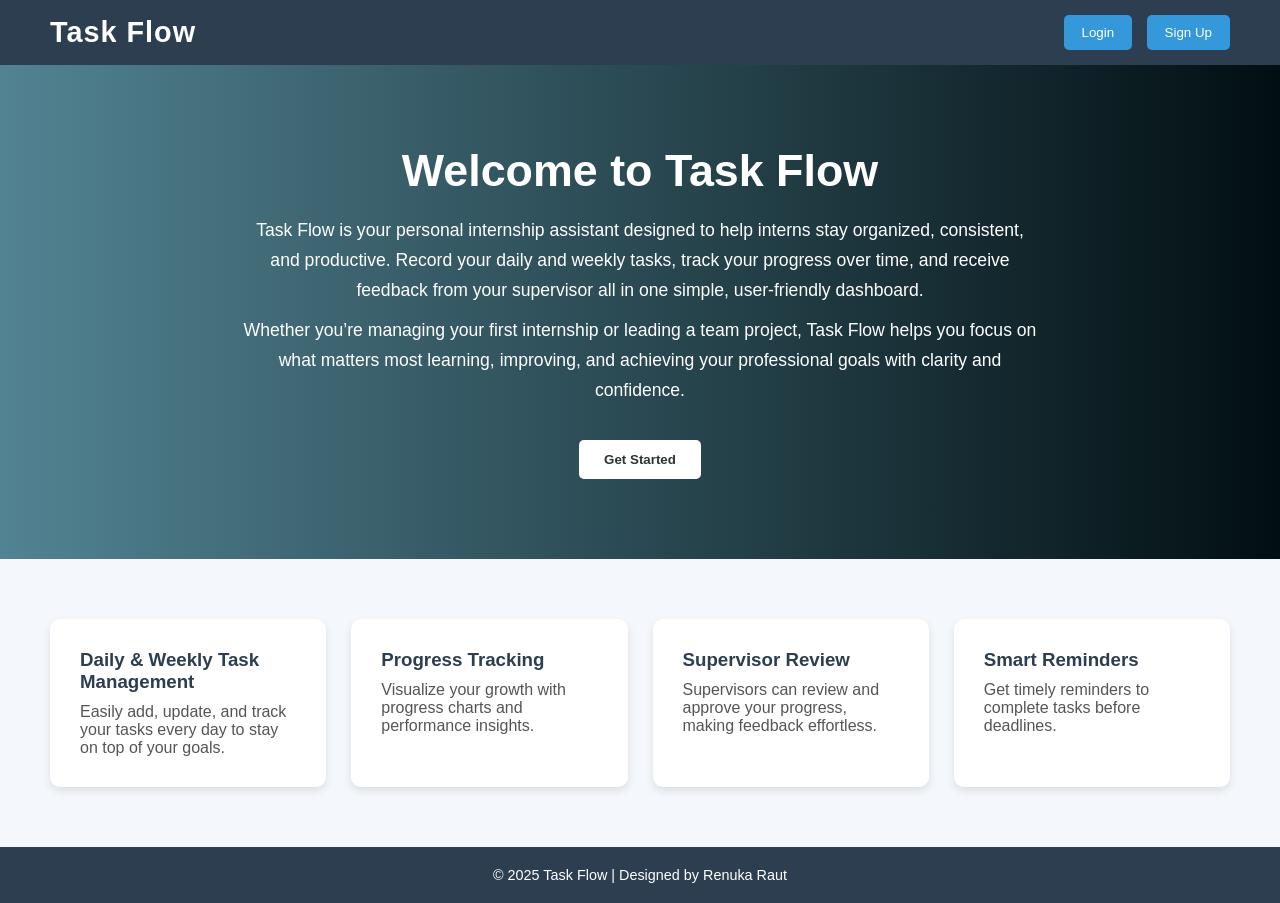
<file: index.html>
<!DOCTYPE html>
<html lang="en">
<head>
  <meta charset="UTF-8">
  <meta name="viewport" content="width=device-width, initial-scale=1.0">
  <title>Task Flow | Internship Task Tracker</title>
  <link rel="stylesheet" href="css/homepage.css">
</head>
<body>
  <!-- Header / Navbar -->
  <header>
    <div class="logo">Task Flow</div>
    <nav>
      <button onclick="goToLogin()">Login</button>
      <button onclick="goToSignup()">Sign Up</button>
    </nav>
  </header> 

  <!-- Hero Section -->
  <section class="hero">
    <h1>Welcome to Task Flow</h1>
    <p>
      Task Flow is your personal internship assistant designed to help interns stay
      organized, consistent, and productive. Record your daily and weekly tasks,
      track your progress over time, and receive feedback from your supervisor 
      all in one simple, user-friendly dashboard.
    </p>
    <p>
      Whether you’re managing your first internship or leading a team project, 
      Task Flow helps you focus on what matters most learning, improving, and 
      achieving your professional goals with clarity and confidence.
    </p>
    <button class="start-btn" onclick="goToSignup()">Get Started</button>
  </section>

  <!-- Features Section -->
  <section class="features">
    <div class="feature">
      <h3> Daily & Weekly Task Management</h3>
      <p>Easily add, update, and track your tasks every day to stay on top of your goals.</p>
    </div> 

    <div class="feature">
      <h3> Progress Tracking</h3>
      <p>Visualize your growth with progress charts and performance insights.</p>
    </div>

    <div class="feature">
      <h3> Supervisor Review</h3>
      <p>Supervisors can review and approve your progress, making feedback effortless.</p>
    </div>

    <div class="feature">
      <h3> Smart Reminders</h3>
      <p>Get timely reminders to complete tasks before deadlines.</p>
    </div>
  </section>

  <!-- Footer -->
  <footer>
    <p>© 2025 Task Flow | Designed by Renuka Raut</p>
  </footer>

  <script src="js/homepage.js"></script>
</body>
</html>
</file>
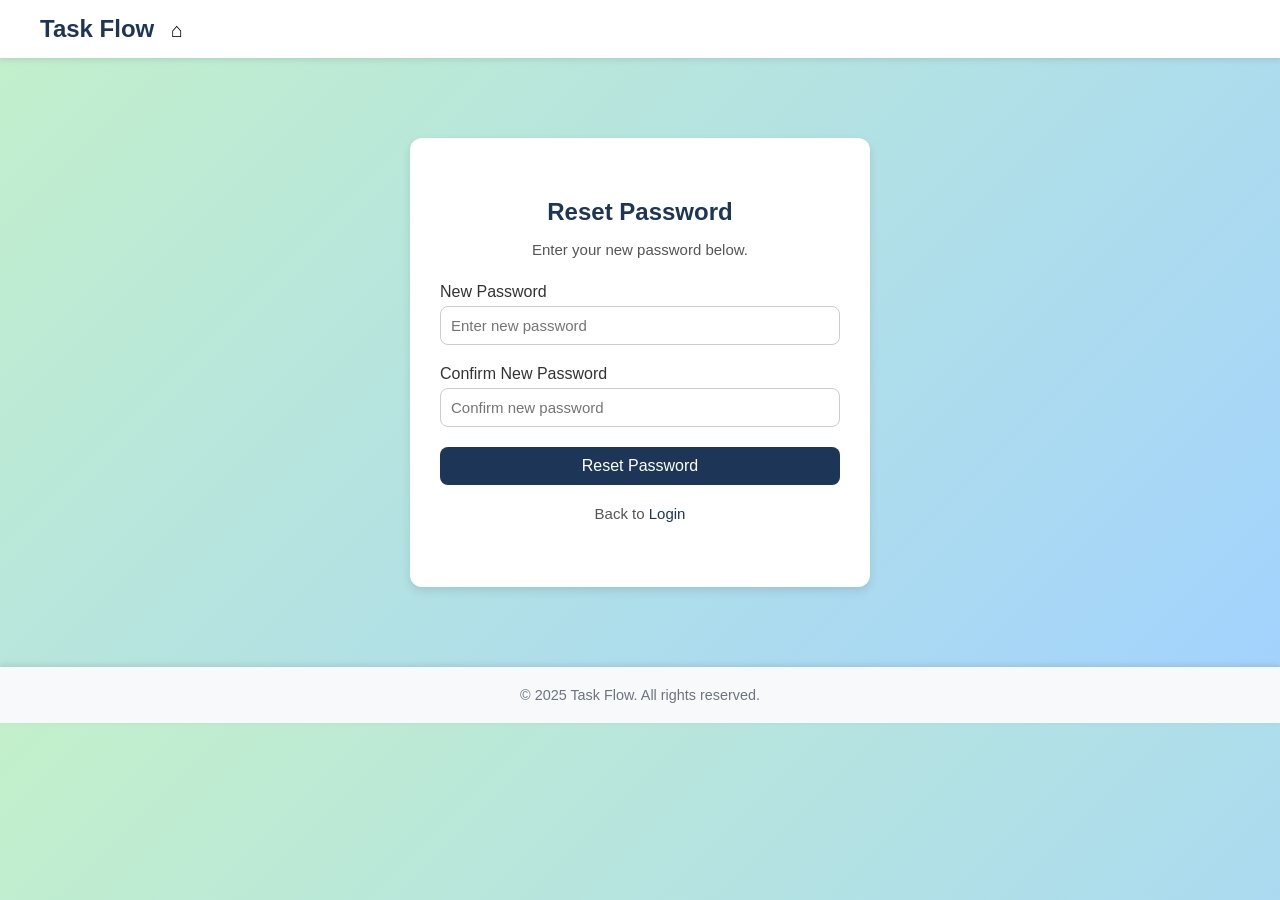
<file: resetpass.html>
<!DOCTYPE html>
<html lang="en">
<head>
  <meta charset="UTF-8" />
  <meta name="viewport" content="width=device-width, initial-scale=1.0" />
  <title>Reset Password - Task Flow</title>
  <link rel="stylesheet" href="css/reset.css" />
</head>
<body>
  <nav class="navbar">
    <div class="logo">
      Task Flow <a href="index.html" class="home-icon"><span>&#8962;</span></a>
    </div>
  </nav>

  <div class="forgot-container">
    <h2>Reset Password</h2>
    <p>Enter your new password below.</p>

    <form id="resetForm">
      <label for="newPassword">New Password</label>
      <input type="password" id="newPassword" placeholder="Enter new password" required />

      <label for="confirmNewPassword">Confirm New Password</label>
      <input type="password" id="confirmNewPassword" placeholder="Confirm new password" required />

      <button type="submit">Reset Password</button>
    </form>

    <p class="back-to-login">
      Back to <a href="login.html">Login</a>
    </p>
  </div>

  <footer>
    <p>© 2025 Task Flow. All rights reserved.</p>
  </footer>

  <script src="js/reset.js"></script>
</body>
</html>
</file>
<file: css/homepage.css>
* {
  margin: 0;
  padding: 0;
  box-sizing: border-box;
  font-family: "Poppins", sans-serif;
}

body {
  background: #f4f7fc;
  color: #333;
}

/* Header */
header {
  display: flex;
  justify-content: space-between;
  align-items: center;
  background: #2c3e50;
  color: #fff;
  padding: 15px 50px;
}

.logo {
  font-size: 1.8rem;
  font-weight: bold;
  letter-spacing: 1px;
}

nav button {
  background: #3498db;
  color: white;
  border: none;
  padding: 10px 18px;
  margin-left: 10px;
  border-radius: 5px;
  cursor: pointer;
  transition: 0.3s ease;
}

nav button:hover {
  background: #1d6fa5;
}

/* Hero Section */
.hero {
  text-align: center;
  padding: 80px 20px;
  background: linear-gradient(to right, #528392, #020f12);
  color: #fff;
}

.hero h1 {
  font-size: 2.8rem;
  margin-bottom: 20px;
}

.hero p {
  max-width: 800px;
  margin: 10px auto;
  line-height: 1.7;
  font-size: 1.1rem;
}

.start-btn {
  background: #fff;
  color: #2d3436;
  font-weight: bold;
  padding: 12px 25px;
  margin-top: 25px;
  border-radius: 5px;
  border: none;
  cursor: pointer;
  transition: 0.3s ease;
}

.start-btn:hover {
  background: #dfe6e9;
}

/* Features Section */
.features {
  display: grid;
  grid-template-columns: repeat(auto-fit, minmax(250px, 1fr));
  gap: 25px;
  padding: 60px 50px;
}

.feature {
  background: #fff;
  padding: 30px;
  border-radius: 10px;
  box-shadow: 0 4px 8px rgba(0, 0, 0, 0.1);
  transition: transform 0.3s ease, box-shadow 0.3s ease;
}

.feature:hover {
  transform: translateY(-5px);
  box-shadow: 0 8px 20px rgba(0, 0, 0, 0.15);
}

.feature h3 {
  margin-bottom: 10px;
  color: #2c3e50;
}

.feature p {
  color: #555;
}

/* Footer */
footer {
  text-align: center;
  padding: 20px;
  background: #2c3e50;
  color: white;
  font-size: 0.9rem;
}
</file>
